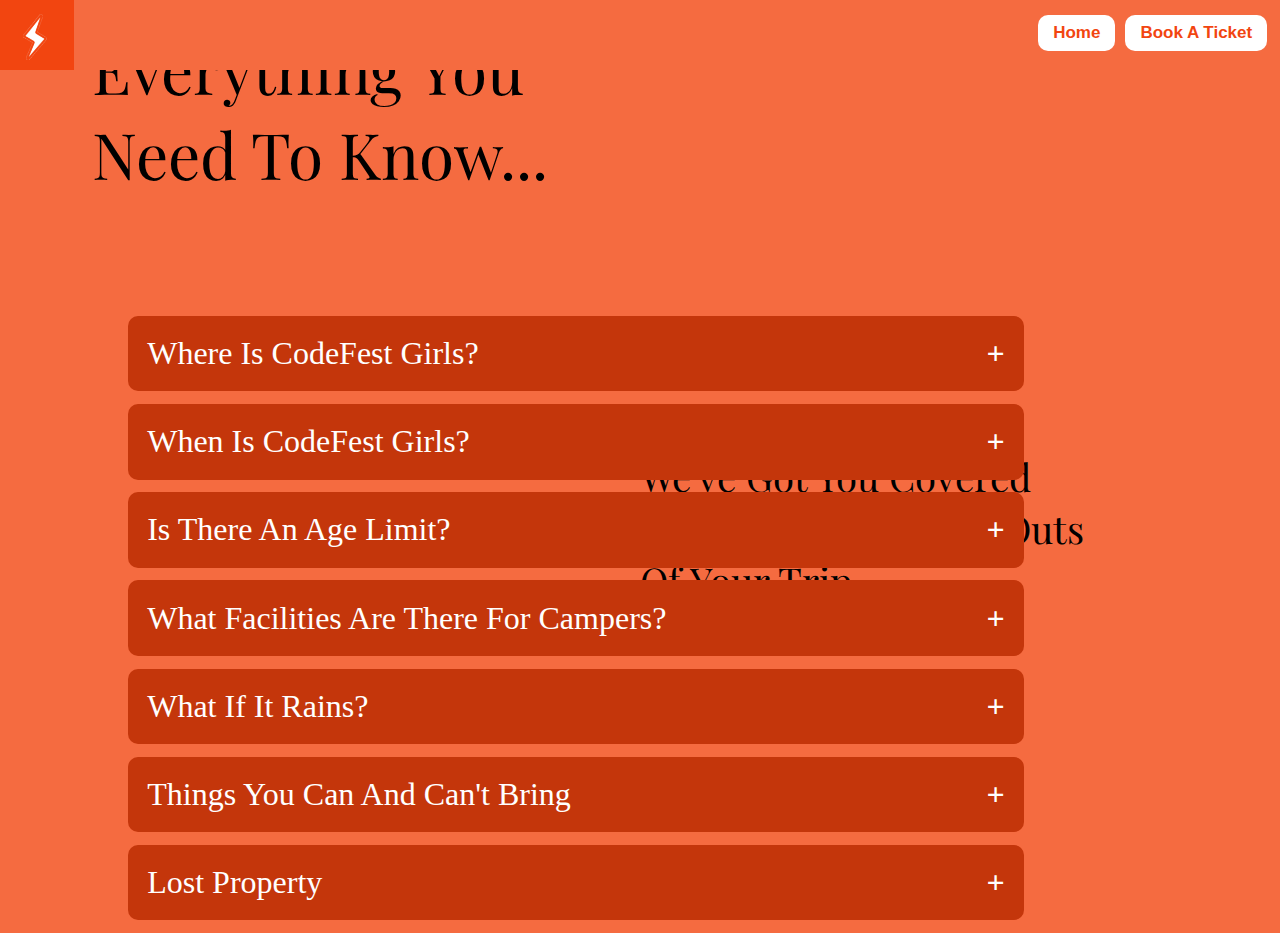
<file: about.html>
<!DOCTYPE html>
<html lang="en">
    <head>
      <meta charset="UTF-8">
      <meta name="viewport" content="width=device-width, initial-scale=1.0">
      <meta http-equiv="X-UA-Compatible" content="ie=edge">
      <title>CFG Project</title>
      <link rel="stylesheet" href="https://fonts.googleapis.com/css?family=Playfair Display">
      <link href="https://cdn.jsdelivr.net/npm/bootstrap@5.3.0-alpha3/dist/css/bootstrap.min.css" rel="stylesheet" integrity="sha384-KK94CHFLLe+nY2dmCWGMq91rCGa5gtU4mk92HdvYe+M/SXH301p5ILy+dN9+nJOZ" crossorigin="anonymous">
      <link rel="stylesheet" href="style.css">
      <script src="script.js" async></script>
    </head>
    <body class="about">
        <div class="topnav">
          <a class="navbar" href="index.html">
            <img class="img-lightning" src="CFG logo for project 5 lightning symbol2.png" alt="Orange lightning bolt">
          </a>
          <div class="topnav-right">
            <a href="index.html" button class="btn navbar-btn">Home</a></li>
            <a href="book.html" button class="btn navbar-btn">Book A Ticket</a></li>
          </div>
        </div> 
        <div class="sectionAbout">
        <div class="row" >
            <div id="center" style="float:center; width:90%;"> 
              <div class="sectionAbout">
                <div class="flexContainerD">
                  <div class="aboutInfoBox">
                    <p id="aboutHeader"> Everything you need to know...</p>
                        <p id="aboutFollow"> We've got you covered with all the ins and outs of your trip</p>
                  </div>
                </div>
              </div>
            </div>
        </div>
        </div>
        <br>


          <button class="accordion">Where is CodeFest Girls?</button>
          <div class="panel">
            <p>CodeFest will take place in Victoria Park, London. You can see the specific location <a href="https://www.google.com/maps/place/Victoria+Park,+London/@51.5383709,-0.0504692,15z/data=!3m1!4b1!4m6!3m5!1s0x48761d18d943431d:0x82ea26bf2d03d1c6!8m2!3d51.5373456!4d-0.0366997!16s%2Fg%2F11b8yjh4jq" target="_blank">here</a>. Maps on how to enter will be sent to you once you have purchased your ticket, as different ticket types have different entry points.</p>
          </div>

          <button class="accordion">When is CodeFest Girls?</button>
          <div class="panel">
            <p>CodeFest Girls is a 2 day festival. It will take place on Saturday 26th & Sunday 27th of August 2023. The festival grounds will open at 10am on Saturday and close to all attendees at 11:30pm on Sunday.</p>
          </div>

          <button class="accordion">Is there an age limit?</button>
          <div class="panel">
           <p>There is no age limit! Anyone is welcome at CodeFest. We only ask that anyone under the age of 16 years old is accompanied by a parent or guardian. Any aspects of the event that are not suitable for junior audiences will be noted in the event description in the festival guide (we will be giving these out at the site, or you can plan your trip using our dedicated CofeFest app!)</p>
          </div>

          <button class="accordion">What facilities are there for campers?</button>
          <div class="panel">
            <p> Anyone camping will have full use of a range of practical and comfort enhancing facilities spread across the camping area. This includes private eco compost toilets and solar powered shower cubicles. We also have a range of great pop up food trucks and stalls (so you won't have to go too far for your morning coffee!) You can find more about this on our dedicated camping options page.</p>
          </div>

          <button class="accordion">What if it rains?</button>
          <div class="panel">
            <p>Given that the festival is UK-based, we must all plan with rain in mind. We are confident your enjoyment will not be reduced with a bit of rain and have made sure we have plenty of event tents with cover for those who don't enjoy the drizzle. The event will take place rain or shine.</p>
          </div>

          <button class="accordion">Things you can and can't bring</button>
          <div class="panel">
            <br>
            <h3>Certain items are not allowed within the festival grounds or camping area</h3>
            <br>
            <p>You may be body and/or bag searched at the entrances. Persons suspected of carrying items that may be used in an offensive or dangerous manner, or carrying out illegal activities onsite may be searched.</p>
            <p><b>*Please note: CodeFest Girls or personnel appointed by CodeFest can refuse entry/possession of any items below at their discretion.</b></p>
            <div style="overflow-x:auto;">
            <table style="width: 100%">
              <tr>
                <th style="width:auto">Item</th>
                <th style="width:25%">Campsite</th>
                <th style="width:25%">Event spaces</th>
              </tr>
              <tr>
                <td>Aerosols over 250ml</td>
                <td>N</td>
                <td>N</td>
              </tr>
              <tr>
                <td>Airhorns and megaphones</td>
                <td>N</td>
                <td>N</td>
              </tr>
              <tr>
                <td>Alcohol</td>
                <td>Y <em>(not in excess)</em></td>
                <td>Y <em>(not in excess)</em></td>
              </tr>
              <tr>
                <td>Bikes</td>
                <td>N</td>
                <td>N</td>
              </tr>
              <tr>
                <td>Blowtorches</td>
                <td>N</td>
                <td>N</td>
              </tr>
              <tr>
                <td>Cameras, film or video equipment</td>
                <td>Y</td>
                <td>Y</td>
              </tr>
              <tr>
                <td>Camping equipment</td>
                <td>Y</td>
                <td>N</td>
              </tr>
              <tr>
                <td>Drinks bottles <br><em>(other than sealed plastic water/soft drinks bottles under 500ml, dealed cartons of juice OR empty refillable bottles)</em></td>
                <td>Y</td>
                <td>Y</td>
              </tr>
              <tr>
                <td>Drones</td>
                <td>N</td>
                <td>N</td>
              </tr>
              <tr>
                <td>Excessive amounts of cigarettes <br><em>(more than personal consumption)</em></td>
                <td>N</td>
                <td>N</td>
              </tr>
              <tr>
                <td>Fireworks</td>
                <td>N</td>
                <td>N</td>
              </tr>
              <tr>
                <td>Flags with/without poles</td>
                <td>Y</td>
                <td>Y</td>
              </tr>
              <tr>
                <td>Gazebos</td>
                <td>Y</td>
                <td>N</td>
              </tr>
              <tr>
                <td>Glass</td>
                <td>N</td>
                <td>N</td>
              </tr>
              <tr>
                <td>Illegal substances</td>
                <td>N</td>
                <td>N</td>
              </tr>
              <tr>
                <td>Laser pens</td>
                <td>N</td>
                <td>N</td>
              </tr>
              <tr>
                <td>Selfie sticks</td>
                <td>Y</td>
                <td>N</td>
              </tr>
            </table>
            </div>
          
          </div>

          <button class="accordion">Lost Property</button>
          <div class="panel">
            <p>There is a dedicated Lost Property tent where any lost items can be handed in. If you need to access lost property items after the festival, you can contact our team at CodeFestLost@gmail.com. </p>
          </div>
      </body>
</file>
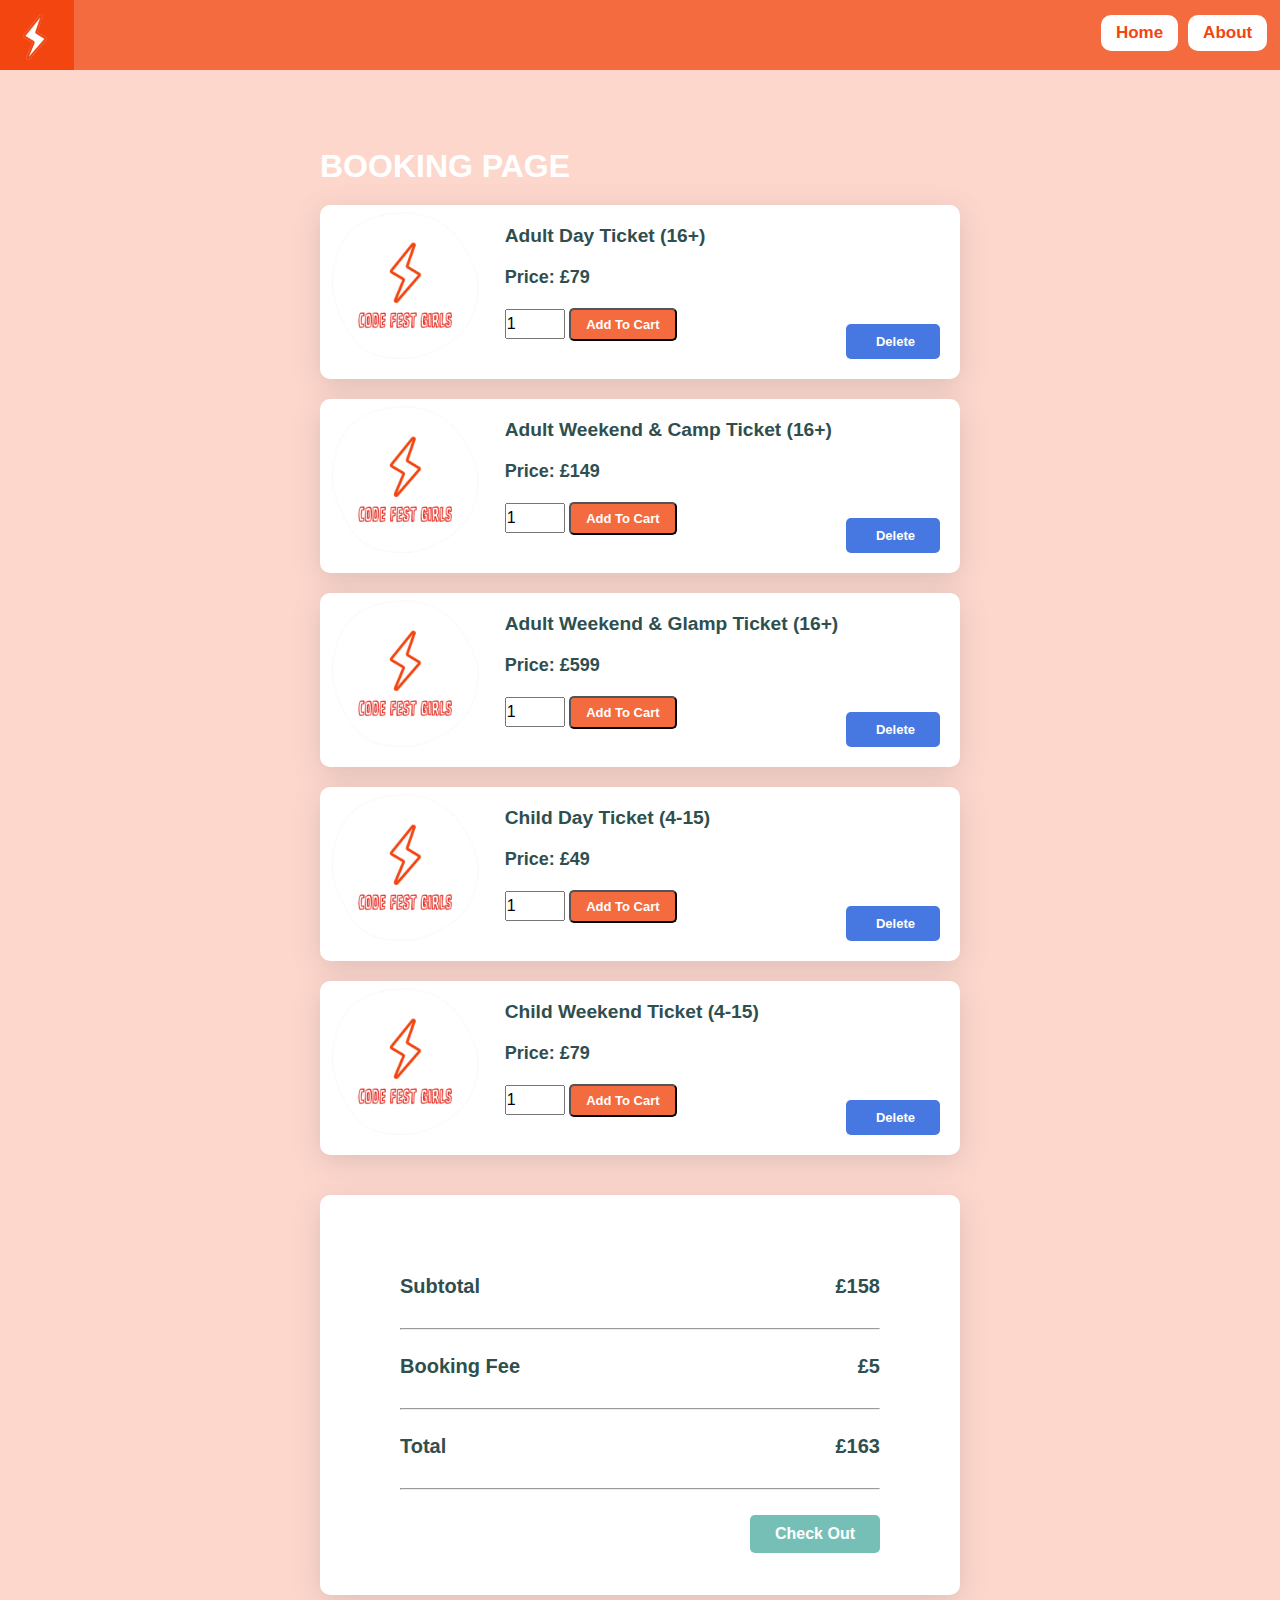
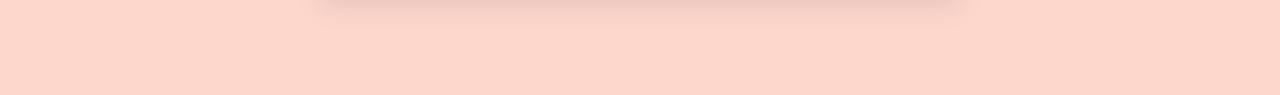
<file: book.html>
<!DOCTYPE html>
<html lang="en">
  <head>
    <meta charset="UTF-8" />
    <meta http-equiv="X-UA-Compatible" />
    <meta name="viewport" content="width=device-width, initial-scale=1.0" />
    <title>CFG Project Booking Page</title>
    <link href="book.css" rel="stylesheet" />
    <script src="script.js" async></script>
  </head>
  <body class="book">
    <div class="topnav">
        <a class="navbar-brand" href="index.html">
            <img class="img-lightning" src="CFG logo for project 5 lightning symbol2.png" alt="Orange lightning bolt">
        </a>
        <div class="topnav-right">
            <a href="index.html" button class="btn navbar-btn">Home</a></li>
            <a href="about.html" button class="btn navbar-btn">About</a></li>
        </div>
    </div>
        <div class="wrapper" style="margin-top: 10%">
          <h1>BOOKING PAGE</h1>
          <div class="project">
            <div class="shop">
              <div class="box">
                <img src="CFG logo 5 attempt.png">
                <div class="content">
                  <div class="cart-item"></div>
                  <h3 class="cart-item-title">Adult Day Ticket (16+)</h3>
                  <h4 class="cart-item-price">Price: £79</h4>
                  <input class="cart-quantity-input" type="number" value="1" />
                  <button class="btn btn-primary cart-item-button" type="button" >Add To Cart</button>
                  <p class="btn-area"><i aria-hidden="true" class="fa fa-trash"></i><span class="btn2">Delete</span></p>
                </div>
              </div>
              <div class="box">
                <img src="CFG logo 5 attempt.png">
                <div class="content">
                  <div class="cart-item"></div>
                  <h3 class="cart-item-title">
                    Adult Weekend & Camp Ticket (16+)
                  </h3>
                  <h4 class="cart-item-price">Price: £149</h4>
                  <input class="cart-quantity-input" type="number" value="1" />
                  <button class="btn btn-primary cart-item-button" type="button" >Add To Cart</button>
                  <p class="btn-area"><i aria-hidden="true" class="fa fa-trash"></i><span class="btn2">Delete</span></p>
                </div>
              </div>
              <div class="box">
                <img src="CFG logo 5 attempt.png">
                <div class="content">
                  <h3 class="cart-item-title">
                    Adult Weekend & Glamp Ticket (16+)
                  </h3>
                  <h4 class="cart-item-price">Price: £599</h4>
                  <input class="cart-quantity-input" type="number" value="1" />
                  <button class="btn btn-primary cart-item-button" type="button" >Add To Cart</button>
                  <p class="btn-area"><i aria-hidden="true" class="fa fa-trash"></i><span class="btn2">Delete</span></p>
                </div>
              </div>
              <div class="box">
                <img src="CFG logo 5 attempt.png">
                <div class="content">
                  <div class="cart-item"></div>
                  <h3 class="cart-item-title">Child Day Ticket (4-15)</h3>
                  <h4 class="cart-item-price">Price: £49</h4>
                  <input class="cart-quantity-input" type="number" value="1" />
                  <button class="btn btn-primary cart-item-button" type="button" >Add To Cart</button>
                  <p class="btn-area"><i aria-hidden="true" class="fa fa-trash"></i><span class="btn2">Delete</span></p>
                </div>
              </div>
              <div class="box">
                <img src="CFG logo 5 attempt.png">
                <div class="content">
                  <div class="cart-item"></div>
                  <h3 class="cart-item-title">Child Weekend Ticket (4-15)</h3>
                  <h4 class="cart-item-price">Price: £79</h4>
                  <input class="cart-quantity-input" type="number" value="1" />
                  <button class="btn btn-primary cart-item-button" type="button" >Add To Cart</button>
                  <p class="btn-area"><i aria-hidden="true" class="fa fa-trash"></i><span class="btn2">Delete</span></p>
                </div>
              </div>
            </div>
          </div>
        </div>
        <div class="box"></div>
        <div class="right-bar">
          <p><span class="subtotal">Subtotal</span><span>£158</span></p>
          <hr />
          <p><span class="booking-fee">Booking Fee</span><span></span>£5</p>
          <hr />
          <p><span class="cart-total">Total</span><span>£163</span></p>
          <hr />
          <div class="btn btn-check-out"><a href="paymentpage.html" button class="btn btn-check-out">Check Out</a>
          </div>
        </div>
      </div>
    </div>
  </body>
</html>
</file>
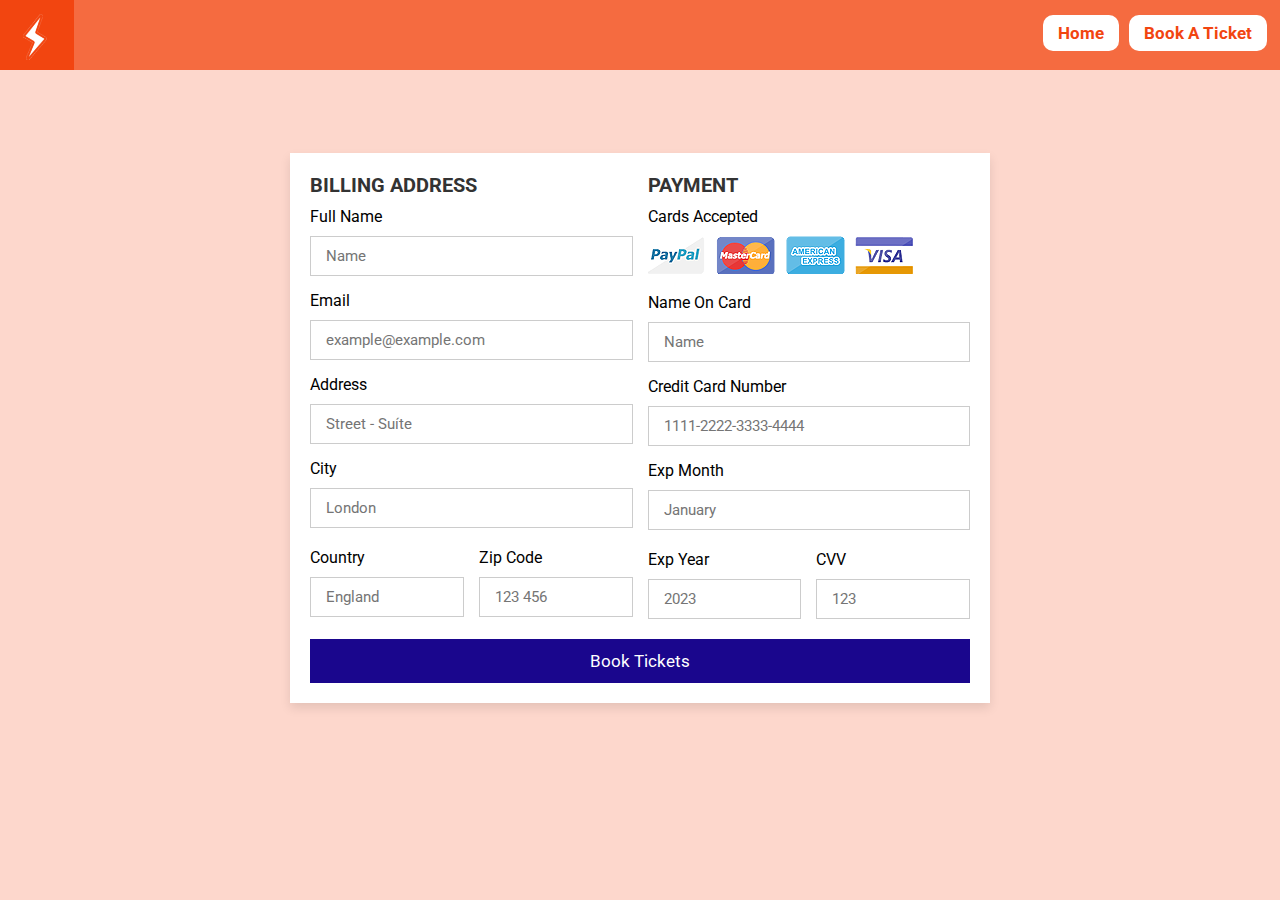
<file: paymentpage.html>
<!DOCTYPE html>
<html lang="en">
<head>
    <meta charset="UTF-8">
    <meta http-equiv="X-UA-Compatible" content="IE=edge">
    <meta name="viewport" content="width=device-width, initial-scale=1.0">
    <title>Payment</title>
    <link href='https://fonts.googleapis.com/css?family=Roboto:400,300,100' rel='stylesheet' type='text/css'>
    <link rel="stylesheet" href="style.css">
</head>
<body>
    <div class="topnav">
        <a class="navbar-brand" href="index.html">
            <img class="img-lightning" src="CFG logo for project 5 lightning symbol2.png">
        </a>
        <div class="topnav-right">
            <a href="index.html" button class="btn navbar-btn">Home</a></li>
            <a href="book.html" button class="btn navbar-btn">Book a ticket</a></li>
        </div>
    </div> 

    <div class="container" style="margin-top: 10%">
    <form action="">
        <div class="row">
            <div class="col">
                <h3 class="title">billing address</h3>
                <div class="inputBox">
                    <span>full name</span>
                    <input type="text" placeholder="Name">
                </div>
                <div class="inputBox">
                    <span>email</span>
                    <input type="email" placeholder="example@example.com">
                </div>
                <div class="inputBox">
                    <span>address</span>
                    <input type="text" placeholder="Street - Suíte">
                </div>
                <div class="inputBox">
                    <span>city</span>
                    <input type="text" placeholder="London">
                </div>
                <div class="flex">
                    <div class="inputBox">
                        <span>Country</span>
                        <input type="text" placeholder="England">
                    </div>
                    <div class="inputBox">
                        <span>zip code</span>
                        <input type="text" placeholder="123 456">
                    </div>
                </div>
            </div>
            <div class="col">
                <h3 class="title">payment</h3>
                <div class="inputBox">
                    <span>cards accepted</span>
                    <img src="card_img.png" alt="Credit card provider logos">
                </div>
                <div class="inputBox">
                    <span>name on card </span>
                    <input type="text" placeholder="Name">
                </div>
                <div class="inputBox">
                    <span>credit card number</span>
                    <input type="text" placeholder="1111-2222-3333-4444">
                </div>
                <div class="inputBox">
                    <span>exp month</span>
                    <input type="text" placeholder="January">
                </div>
                <div class="flex">
                    <div class="inputBox">
                        <span>exp year</span>
                        <input type="text" placeholder="2023">
                    </div>
                    <div class="inputBox">
                        <span>CVV</span>
                        <input type="text" placeholder="123">
                    </div>
                </div>
            </div>
        </div>
        <button type="submit" class="book-btn" onclick="myFunction()">Book Tickets</a></button>
    </form>
</div>
<script src="script.js"></script>
</body>
</html>
</file>
<file: style.css>
/*new navbar test on about page */
.topnavA {
  background-color: #fdd7cc;
  overflow: hidden;
  max-height: 70px;
  margin-top: 0%;
}

.topnav {
  background-color: #f56b40;
  overflow: hidden;
  max-height: 70px;
  width: 100%;
  z-index: 100;
  height: 70px;
  position: fixed;
  top: 0;
}


/* Style the links inside the navigation bar */
.topnav a {
float: left;
color: #f24510;
text-align: center;
padding: 8px 15px;
text-decoration: none;
font-size: 17px;
}


/* Change the color of links on hover */
.topnav a:hover {
background-color: #f24510;
color: white;
}


/* Right-aligned section inside the top navigation */
.topnav-right {
float: right;
padding-top: 15px;
padding-right: 1%;
}


/*original style for rest of site*/



.navbar-btn {
  position: relative;
  float: right;
  background-color: white;
  color: #f24510;
  margin-left: 10px;
  font-weight: bold;
}


.img-lightning {
  position: relative;
  top:0px;
  left:-2px;
  height: 60px;
  padding: 0%;
  width: auto;
}

.navbar-btn {
  align-items: right;
  
}

div.header {
  background-image: url("https://images.unsplash.com/photo-1596181819480-95672cdd8c0d?ixlib=rb-4.0.3&ixid=MnwxMjA3fDB8MHxwaG90by1wYWdlfHx8fGVufDB8fHx8&auto=format&fit=crop&w=1171&q=80");
  background-size: cover;
  background-repeat: no-repeat;
  background-color: #fdd7cc;
  height: 100%;
}

div.lineUp {
  background-image: url("https://images.unsplash.com/photo-1489549132488-d00b7eee80f1?ixlib=rb-4.0.3&ixid=MnwxMjA3fDB8MHxwaG90by1wYWdlfHx8fGVufDB8fHx8&auto=format&fit=crop&w=687&q=80");
  background-size: cover;
  background-repeat: no-repeat;
  background-color: #fdd7cc;
  background-position: bottom;
  width: 100%;
  min-height: 700px;
  position: absolute;
  margin-top: 1%;
}


.container-main1 {
  display: inline-block;
  position: relative;
  height: 610px;
  width: 95%;
  margin: 2%;
}

.container-main2 {
  display: block;
  position: relative;
  height: 290px;
  width: 97%;
  margin: 3% 3% 0% 0%;
}


.image {
  width: 100%;
  height: 100%;
  display: flex;
  opacity: 1;
  transition: .5s ease;
  backface-visibility: hidden;
  border-radius: 5em;
  object-fit: cover;
  margin-top: 1%;
}

.image1 {
  width: 100%;
  height: 100%;
  display: flex;
  opacity: 0.5;
  transition: .5s ease;
  backface-visibility: hidden;
  border-radius: 5em;
  object-fit: cover;
  margin-top: 1%;
}

.middle {
  transition: .5s ease;
  opacity: 0;
  position: absolute;
  top: 50%;
  left: 50%;
  transform: translate(-50%, -50%);
  -ms-transform: translate(-50%, -50%);
  text-align: center;
}

.middle1 {
  position: absolute;
  top: 20%;
  left: 1%;
  text-align: center;
  height: 100%;
  background-color: #fdd7cc;
  opacity: 0.3;
}

.container-main2:hover .image {
  opacity: 0.3;
}

.container-main2:hover .middle {
  opacity: 1;
}

.text {
  color: black;
  font-family: "Playfair Display", serif;
  padding: 7%;
  align-self: center;
  font-size: 3vw;
  font-weight: bolder;
}

.text1 {
  position: absolute;
  top: 10%;
  left:2%;
  color: black;
  font-family: "Playfair Display", serif;
  padding: 7%;
  align-self: center;
  font-size: 3.5vw;
  font-weight: bolder;
}

#flexContainerA {
  position: relative;
  text-align: center;
  font-weight: bold;
  color: white;
  font-size: x-large;

}

.flexContainerB {
  align-items: start;
  display: flex;
  height: auto;
  margin-left: 2.5%;
}

.infoBox{
  display: inline-block;
  max-height: 300px;
  background-color: #f56b40;
  box-sizing: border-box;
  border-radius: 5em;
}

.aboutInfoBox{
  display: flex;
  margin-top: 2%;
  margin-left:8%;
  width: 40%;
}


#aboutHeader{
  color:black;
  font-size: 5vw;
  font-family: "Playfair Display", serif;
}

#aboutFollow{
  position:absolute;
  width: 35%;
  left: 50%;
  top: 50%;
  color:black;
  font-size: 3vw;
  font-family: "Playfair Display", serif;
}

.sectionAbout {
  height: auto;
  background-size: cover;
  margin: 2% 0% 8% 0%;
}

.indexBox {
  display: inline-flex;
  max-height: 300px;
  background-color: #f56b40;
  box-sizing: border-box;
  border-radius: 5em;
}

.missionState {

  color: black;
  font-family: "Playfair Display", serif;
  align-self: center;
  font-size: 2vw;
  font-weight: bolder;
  height: 100%;
}


.column {
  float: left;
  width: 50%;
}

#nightSky {
  width: 100%;
  position: absolute;
  border-radius: 0%;
}
.lineUp {
  padding: 1% 10%;
  position: absolute;
  color: white;
  font-size: larger;
  font-family: "consolas";
  text-align: center;
  font-size: 2em;
}

mark {
  font-size: 2.5vw;
  background-color: black;
  padding: 0%;
  color: white;
  position:absolute;
  top: 0%;
  left: 0%;
  width: 100%;
}

#sat {
  position: absolute;
}


/* About page */ 

body.about {
  background: #f56b40;
}

.accordion {
  background-color: #c4360b;
  color: white;
  cursor: pointer;
  padding: 1.5%;
  width: 70%;
  border: none;
  text-align: left;
  outline: none;
  transition: 0.4s;
  position: relative;
  margin: 0% 10%;
  font-size: 2em;
  border-radius: 10px;
  font-family: "georgia";
}

.active, .accordion:hover {
  background-color: #f24510;
}

.accordion:after {
  content: '\002B';
  color: white;
  font-weight: bolder;
  float: right;
  font-size: 1em;
}

.active:after {
  content: "\2212";
}

.panel {
  padding: 0 20% 0 5%;
  width: 70%;
  margin: 0.5% 10%;
  background-color: #f56b40;
  font-size: 1.2em;
  font-family: "georgia";
  color: white;
  max-height: 0;
  overflow: hidden;
  transition: max-height 0.2s ease-out;
}

th {
  padding: 10px 30px;
  border-bottom: 1px solid #f24510;
}

td {
  padding: 10px 30px;
  text-align: left;
  border-bottom: 1px solid #f24510;
}

em {
  font-size: small;
}

/* Booking page */
@media  only screen and (min-width: 300px) {
  .main, .book, {
      width: 100%;
      float: none;
      margin-left: auto;
      margin-right: auto;
  }
}
@media  only screen and (min-width: 768px) {
  .main, .book, {
      width: 100%;
      float: none;
      margin-left: auto;
      margin-right: auto;
  }
}
@media  only screen and (min-width: 980px) {
  .main, .book, {
      width: 100%;
      float: none;
      margin-left: auto;
      margin-right: auto;
  }
}
* {
  margin: 0;
  padding: 0;
  box-sizing: border-box;
  font-family: 'Gill Sans', 'Gill Sans MT', Calibri, 'Trebuchet MS', sans-serif;
}
body {
  background: #FDD7CC;
}
.topnav {
  background-color: #F56B40;
  overflow: hidden;
  max-height: 70px;
}

.navbar-btn {
  position: relative;
  float: right;
  background-color: white;
  color: #F24510;
  margin-left: 10px;
  border-radius: 10px;
}
.img-lightning {
  position: relative;
  top:0px;
  left:-2px;
  height: 60px;
  padding: 0%;
  width: auto;
}
h1-book {
  text-align: left;
  font-weight: bold;
  color: #fff;
  font-size: 2em;
  position: relative;
  top: 20px;
}
h2-book{
  text-align: left;
  font-weight: bold;
  color: darkslategrey;
  font-size: medium;
}
h3-book {
  text-align: left;
  font-weight: bold;
  color: darkslategrey;
  font-size: larger;
}
h4-book {
  text-align: left;
  font-weight: bold;
  color: darkslategrey;
  font-size: large;
}
p-book {
  text-align: center;
  font-weight: bold;
  font-size: small;
  color: darkslategrey;
}
.wrapper {
  max-width: 50%;
  margin: 0 auto;
}
.wrapper h1 {
  padding: 20px 0;
  text-align: left;
  font-weight: bold;
  color: #fff;
}
.project {
  display: flex;
}
.shop {
  flex: 75%;
}
.box {
  position:relative;
  top:20px;
  display: flex;
  width: 100%;
  border-radius: 10px;
  /*overflow: hidden;*/
  margin-bottom: 20px;
  background: #fff;
  transition: all .6s ease;
  box-shadow: rgba(100, 100, 111, 0.2) 0px 7px 29px 0px;
}
.box:hover {
  border: none;
  transform: scale(1.01);
}
.box img {
  width: 210px;
  height: 160px;
  object-fit: scale-down;
  /*object-fit: cover;*/
}

.content {
  padding: 20px;
  width: 100%;
  position: relative;
}
.content h3-book {
  margin-bottom: 20px;
}
.content h4-book {
  margin-bottom: 20px;
}
.btn-area {
  position: absolute;
  bottom: 20px;
  right: 20px;
  padding: 10px 25px;
  background-color: rgb(71, 120, 226);
  color: #fff;
  cursor: pointer;
  border-radius: 5px;
  font-weight: 600;
}
.btn-area:hover {
  background-color: rgb(15, 15, 157);
  color: #fff;
  font-weight: 600;
}
.unit input {
  width: 40px;
  padding: 5px;
  text-align: center;
}
.btn-area i {
  margin-right: 5px;
}
.right-bar {
  flex: 25%;
  margin: auto;
  width: 50%;
  margin-bottom: 100px;
  padding: 80px 80px;
  height: 400px;
  border-radius: 10px;
  background: #fff;
  box-shadow: rgba(100, 100, 111, 0.2) 0px 7px 29px 0px;
}
.cart-quantity-input {
  width: 60px;
  height: 30px;
  margin-bottom: 20px;
  font-size: medium;
  border: solid 1px black;
  float: right;
}
.cart-quantity-input .cart-item-button {
  display: inline;
}
.btn-area .cart-item-button {
  justify-content: space-between;
}

.cart-item-button {
  /*bottom: 30px;
  right: 20px;*/
  padding: 7px 15px;
  background-color: #F56B40;
  color: #fff;
  border-radius: 5px;
  font-size: small;
  font-weight: 600;
  float: right;
  /*margin-bottom: 30px;*/
}
.cart-item-button:hover {
  background-color: #AE2E07;
}
.right-bar hr {
  margin-bottom: 25px;
}
.right-bar p {
  display: flex;
  justify-content: space-between;
  margin-bottom: 30px;
  font-size: 20px;
}
.right-bar a {
  background-color: #76BFB6;
  color: #fff;
  bottom: 20px;
  right: 20px;
  padding: 10px 25px;
  cursor: pointer;
  border-radius: 5px;
  font-weight: 600;
  text-decoration: none;
  float: right;
}
.right-bar i {
  margin-right: 15px;
}
.right-bar a:hover {
  background-color: #3972A7;
}

/* Payment page*/
*{
  font-family: 'Roboto', sans-serif;
  margin:0; padding:0;
  box-sizing: border-box;
  outline: none; border:none;
  text-transform: capitalize;
  transition: all .2s linear;
}
.container{
  display: flex;
  justify-content: center;
  align-items: top;
  padding:25px;
  min-height: 50vh;
  background-color: #FDD7CC;
}
.container form{
  padding:20px;
  width:700px;
  background: #fff;
  box-shadow: 0 5px 10px rgba(0,0,0,.1);
}
.container form .row{
  display: flex;
  flex-wrap: wrap;
  gap:15px;
}
.container form .row .col{
  flex:1 1 250px;
}
.container form .row .col .title{
  font-size: 20px;
  color:#333;
  padding-bottom: 5px;
  text-transform: uppercase;
}
.container form .row .col .inputBox{
  margin:15px 0;
}
.container form .row .col .inputBox span{
  margin-bottom: 10px;
  display: block;
}
.container form .row .col .inputBox input{
  width: 100%;
  border:1px solid #ccc;
  padding:10px 15px;
  font-size: 15px;
  text-transform: none;
}
.container form .row .col .inputBox input:focus{
  border:1px solid #000;
}
.container form .row .col .flex{
  display: flex;
  gap:15px;
}
.container form .row .col .inputBox{
  margin-top: 5px;
}
.container form .row .col .flex .inputBox img{
  height: 34px;
  margin-top: 5px;
  filter: drop-shadow(0 0 1px #000);
}
.container form .book-btn{
  width: 100%;
  padding:12px;
  font-size: 17px;
  background: #1A068D;
  color:#fff;
  margin-top: 5px;
  cursor: pointer;
}
.container form .book-btn:hover{
  background: #D63E0F;
}

.logo-payment{
  display: flex;
  justify-content: center;
  margin: 1%;
}
.logo{
  width: auto;
  border-radius: 10px;
}
</file>
<file: book.css>
@media  only screen and (min-width: 300px) {
    .main, .book, {
        width: 100%;
        float: none;
        margin-left: auto;
        margin-right: auto;
    }
}
@media  only screen and (min-width: 768px) {
    .main, .book, {
        width: 100%;
        float: none;
        margin-left: auto;
        margin-right: auto;
    }
}
@media  only screen and (min-width: 980px) {
    .main, .book, {
        width: 100%;
        float: none;
        margin-left: auto;
        margin-right: auto;
    }
}
* {
    margin: 0;
    padding: 0;
    box-sizing: border-box;
    font-family: 'Gill Sans', 'Gill Sans MT', Calibri, 'Trebuchet MS', sans-serif;
}
body {
    background: #FDD7CC;
}

/*new navbar test on about page */
.topnavA {
    background-color: #fdd7cc;
    overflow: hidden;
    max-height: 70px;
    margin-top: 0%;
  }
  
  .topnav {
    background-color: #f56b40;
    overflow: hidden;
    max-height: 70px;
    width: 100%;
    z-index: 100;
    height: 70px;
    position: fixed;
    top: 0;
  }
  
  
  /* Style the links inside the navigation bar */
  .topnav a {
  float: left;
  color: #f24510;
  text-align: center;
  padding: 8px 15px;
  text-decoration: none;
  font-size: 17px;
  }
  
  
  /* Change the color of links on hover */
  .topnav a:hover {
  background-color: #f24510;
  color: white;
  }
  
  
  /* Right-aligned section inside the top navigation */
  .topnav-right {
  float: right;
  padding-top: 15px;
  padding-right: 1%;
  }
  
  
  /*original style for rest of site*/
  
  
  
  .navbar-btn {
    position: relative;
    float: right;
    background-color: white;
    color: #F24510;
    margin-left: 10px;
    border-radius: 10px;
    font-weight: bold;
  }
  
  
  .img-lightning {
    position: relative;
    top:0px;
    left:-2px;
    height: 60px;
    padding: 0%;
    width: auto;
  }
  
  .navbar-btn {
    align-items: right;
    
  }


  .img-lightning {
    position: relative;
    top:0px;
    left:-2px;
    height: 60px;
    padding: 0%;
    width: auto;
  }
h1 {
    text-align: left;
    font-weight: bold;
    color: #fff;
}
h2{
    text-align: left;
    font-weight: bold;
    color: darkslategrey;
    font-size: medium;
}
h3 {
    text-align: left;
    font-weight: bold;
    color: darkslategrey;
    font-size: larger;
}
h4 {
    text-align: left;
    font-weight: bold;
    color: darkslategrey;
    font-size: large;
}
p {
    text-align: center;
    font-weight: bold;
    font-size: small;
    color: darkslategrey;
}
.wrapper {
    max-width: 50%;
    margin: 0 auto;
}
.wrapper h1 {
    padding: 20px 0;
    text-align: left;
    font-weight: bold;
    color: #fff;
}
.project {
    display: flex;
}
.shop {
    flex: 75%;
}
.box {
    display: flex;
    width: 100%;
    border-radius: 10px;
    /*overflow: hidden;*/
    margin-bottom: 20px;
    background: #fff;
    transition: all .6s ease;
    box-shadow: rgba(100, 100, 111, 0.2) 0px 7px 29px 0px;
}
.box:hover {
    border: none;
    transform: scale(1.01);
}
.box img {
    width: 210px;
    height: 160px;
    object-fit: scale-down;
    /*object-fit: cover;*/
}
/*
.right-bar img {
    justify-content: center;
    width: 210px;
    height: 160px;
}*/
.content {
    padding: 20px;
    width: 100%;
    position: relative;
}
.content h3 {
    margin-bottom: 20px;
}
.content h4 {
    margin-bottom: 20px;
}
.btn-area {
    position: absolute;
    bottom: 20px;
    right: 20px;
    padding: 10px 25px;
    background-color: rgb(71, 120, 226);
    color: #fff;
    cursor: pointer;
    border-radius: 5px;
    font-weight: 600;
}
.btn-area:hover {
    background-color: rgb(15, 15, 157);
    color: #fff;
    font-weight: 600;
}
.unit input {
    width: 40px;
    padding: 5px;
    text-align: center;
}
.btn-area i {
    margin-right: 5px;
}
.right-bar {
    flex: 25%;
    margin: auto;
    width: 50%;
    margin-bottom: 100px;
    padding: 80px 80px;
    height: 400px;
    border-radius: 10px;
    background: #fff;
    box-shadow: rgba(100, 100, 111, 0.2) 0px 7px 29px 0px;
}
.cart-quantity-input {
    width: 60px;
    height: 30px;
    margin-bottom: 20px;
    font-size: medium;
}
.cart-quantity-input .cart-item-button {
    display: inline;
}
.btn-area .cart-item-button {
    justify-content: space-between;
}
.btn-primary {
}
.cart-item-button {
    /*bottom: 30px;
    right: 20px;*/
    padding: 7px 15px;
    background-color: #F56B40;
    color: #fff;
    border-radius: 5px;
    font-size: small;
    font-weight: 600;
    /*margin-bottom: 30px;*/
}
.cart-item-button:hover {
    background-color: #AE2E07;
}
.right-bar hr {
    margin-bottom: 25px;
}
.right-bar p {
    display: flex;
    justify-content: space-between;
    margin-bottom: 30px;
    font-size: 20px;
}
.right-bar a {
    background-color: #76BFB6;
    color: #fff;
    bottom: 20px;
    right: 20px;
    padding: 10px 25px;
    cursor: pointer;
    border-radius: 5px;
    font-weight: 600;
    text-decoration: none;
    float: right;
    /*display: inline;
    text-align: center;
    text-decoration: none;
    float: right;
    padding: 15px 30px;
    height: 40px;
    line-height: 40px;
    font-weight: 600;
    font-size: medium;
    border-radius: 10%;*/
}
.right-bar i {
    margin-right: 15px;
}
.right-bar a:hover {
    background-color: #3972A7;
}
</file>
